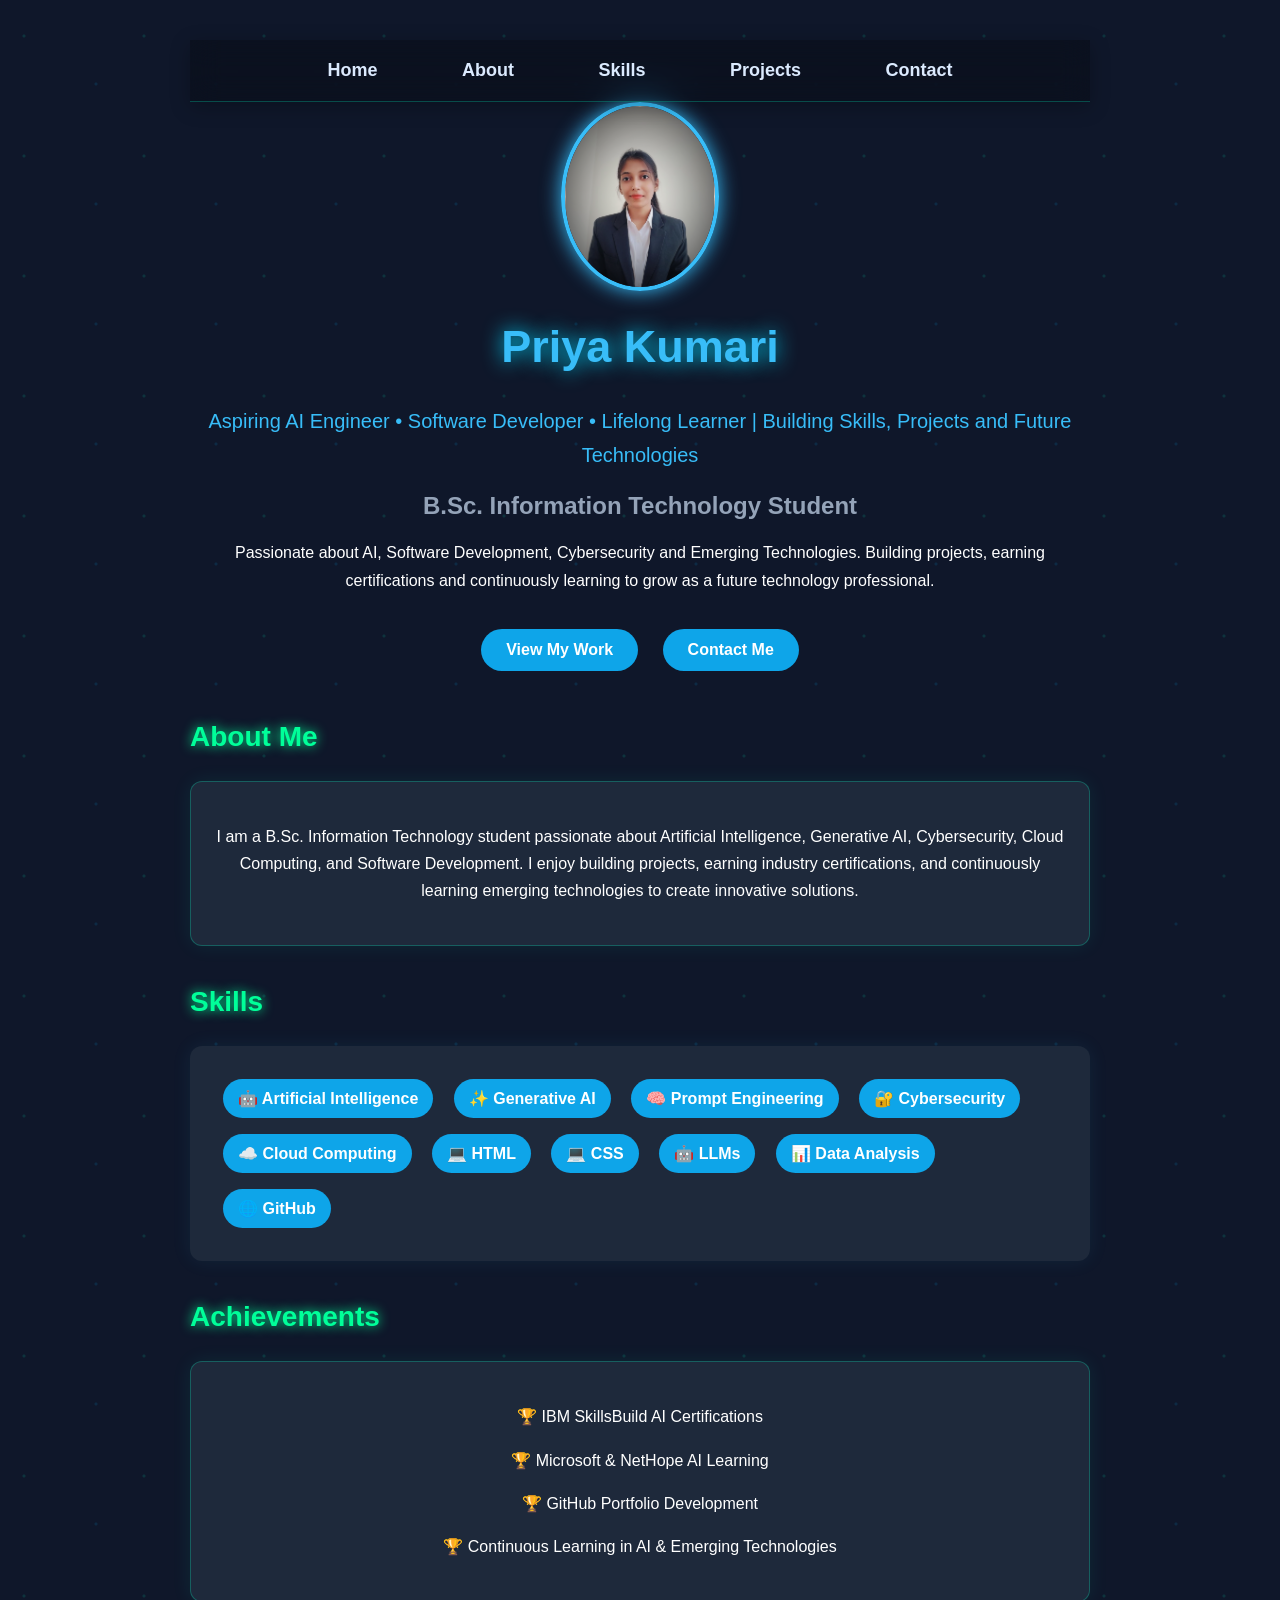
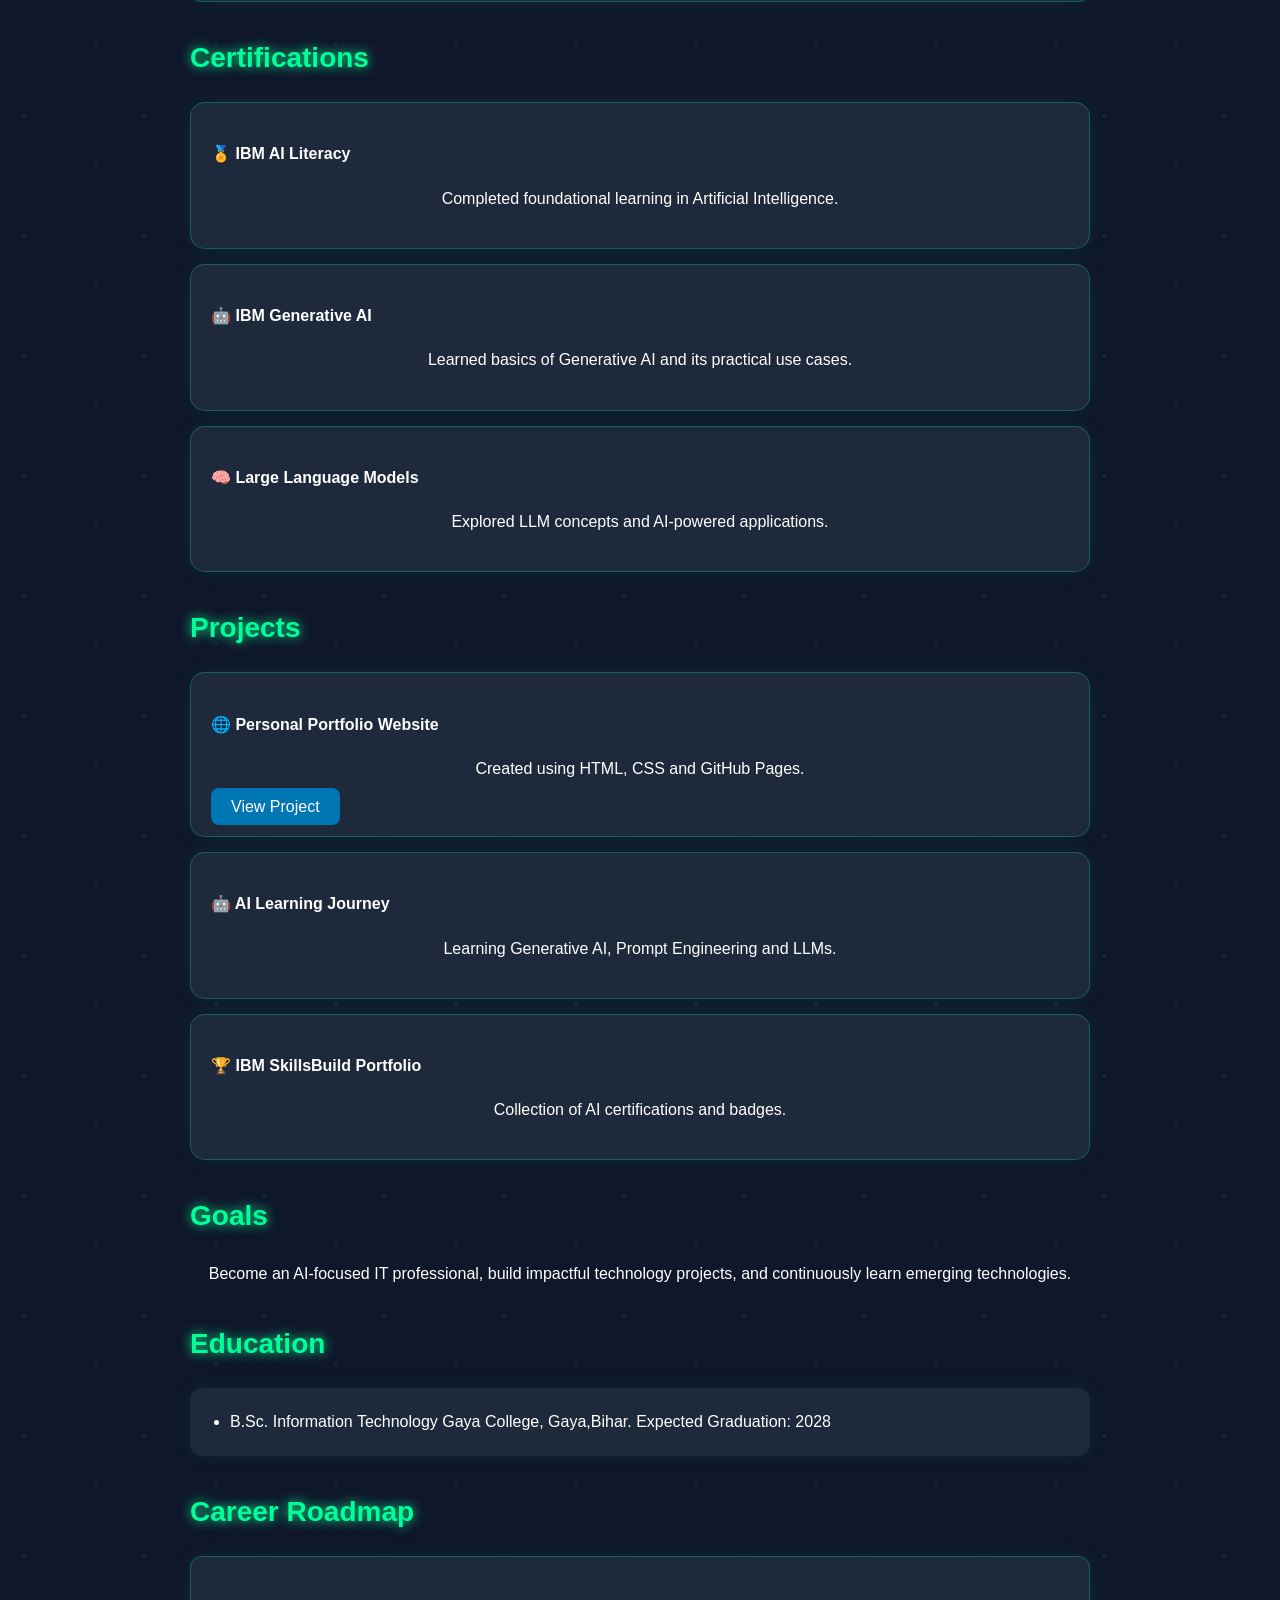
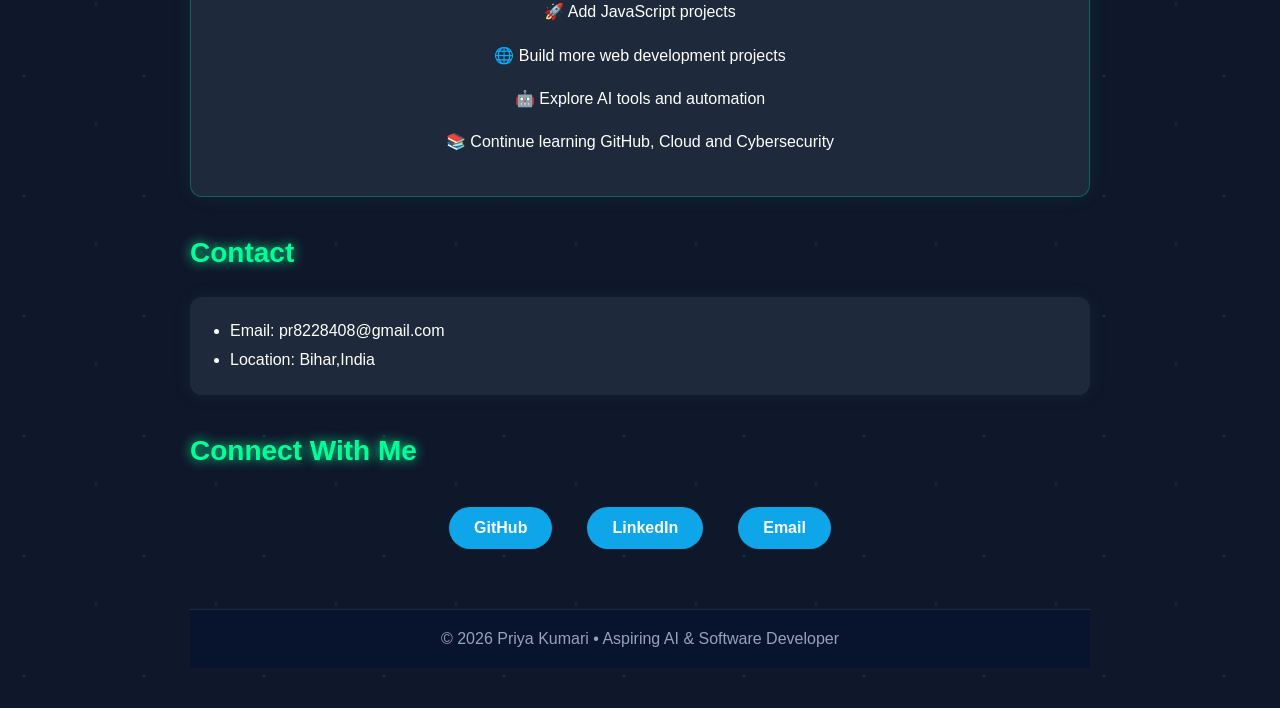
<file: index.html>
<!DOCTYPE html>
<html>
<head>
    <title>Priya Kumari Portfolio</title>
    <link rel="stylesheet" href="style.css">
</head>
<body>
    <nav>
    <a href="#home">Home</a>
    <a href="#about">About</a>
    <a href="#skills">Skills</a>
    <a href="#projects">Projects</a>
    <a href="#contact">Contact</a>
</nav>
    <div id="home"></div>
    <img src="profile.jpg.png" alt="Priya Kumari" width="150">
    <h1>Priya Kumari</h1>

<p class="tagline">
Aspiring AI Engineer • Software Developer • Lifelong Learner | Building Skills, Projects and Future Technologies
</p>

    <h2>B.Sc. Information Technology Student</h2>

    <p>
Passionate about AI, Software Development, Cybersecurity and Emerging Technologies.
Building projects, earning certifications and continuously learning to grow as a future technology professional.
</p>
<div class="hero-buttons">
  <a href="#projects">View My Work</a>
  <a href="#contact">Contact Me</a>
</div>

    <h3 id="about">About Me</h3>

    <div class="card">
    <p>
I am a B.Sc. Information Technology student passionate about Artificial Intelligence, Generative AI, Cybersecurity, Cloud Computing, and Software Development.

I enjoy building projects, earning industry certifications, and continuously learning emerging technologies to create innovative solutions.
</p>
</div>

    <h3 id="skills">Skills</h3>

    <div class="badges">
    <span>🤖 Artificial Intelligence</span>
    <span>✨ Generative AI</span>
    <span>🧠 Prompt Engineering</span>
    <span>🔐 Cybersecurity</span>
    <span>☁️ Cloud Computing</span>
    <span>💻 HTML</span>
    <span>💻 CSS</span>

<span>🤖 LLMs</span>

<span>📊 Data Analysis</span>

<span>🌐 GitHub</span>
</div>

<h3>Achievements</h3>

<div class="card">
<p>🏆 IBM SkillsBuild AI Certifications</p>
<p>🏆 Microsoft & NetHope AI Learning</p>
<p>🏆 GitHub Portfolio Development</p>
<p>🏆 Continuous Learning in AI & Emerging Technologies</p>
</div>

    <h3>Certifications</h3>

    <div class="cert-card">
  <h4>🏅 IBM AI Literacy</h4>
  <p>Completed foundational learning in Artificial Intelligence.</p>
</div>

<div class="cert-card">
  <h4>🤖 IBM Generative AI</h4>
  <p>Learned basics of Generative AI and its practical use cases.</p>
</div>

<div class="cert-card">
  <h4>🧠 Large Language Models</h4>
  <p>Explored LLM concepts and AI-powered applications.</p>
</div>

    <h3 id="projects">Projects</h3>

    <div class="project-card">
<h4>🌐 Personal Portfolio Website</h4>
<p>Created using HTML, CSS and GitHub Pages.</p>
<a href="https://priyakumari888.github.io/My-Portfolio/"
target="_blank">
View Project
</a>
</div>

<div class="project-card">
<h4>🤖 AI Learning Journey</h4>
<p>Learning Generative AI, Prompt Engineering and LLMs.</p>
</div>

<div class="project-card">
<h4>🏆 IBM SkillsBuild Portfolio</h4>
<p>Collection of AI certifications and badges.</p>
</div>

<h3>Goals</h3>

<p>
Become an AI-focused IT professional, build impactful technology projects,
and continuously learn emerging technologies.
</p>
<h3>Education</h3>

<ul>
   <li>B.Sc. Information Technology
Gaya College, Gaya,Bihar.
Expected Graduation: 2028</li>
</ul>

<h3>Career Roadmap</h3>

<div class="card">
  <p>🚀 Add JavaScript projects</p>
  <p>🌐 Build more web development projects</p>
  <p>🤖 Explore AI tools and automation</p>
  <p>📚 Continue learning GitHub, Cloud and Cybersecurity</p>
</div>

<h3 id="contact">Contact</h3>

<ul>
    <li>Email: pr8228408@gmail.com</li>
    <li>Location: Bihar,India</li>
</ul>

<h3>Connect With Me</h3>

<div class="social-buttons">
    <a href="https://github.com/Priyakumari888" target="_blank" rel="noopener noreferrer">GitHub</a>
    <a href="https://www.linkedin.com/in/priya-kumari-0b5a0a20b/" target="_blank" rel="noopener noreferrer">LinkedIn</a>
    <a href="mailto:pr8228408@gmail.com">Email</a>
</div>

<footer>
    © 2026 Priya Kumari • Aspiring AI & Software Developer
</footer>
</file>
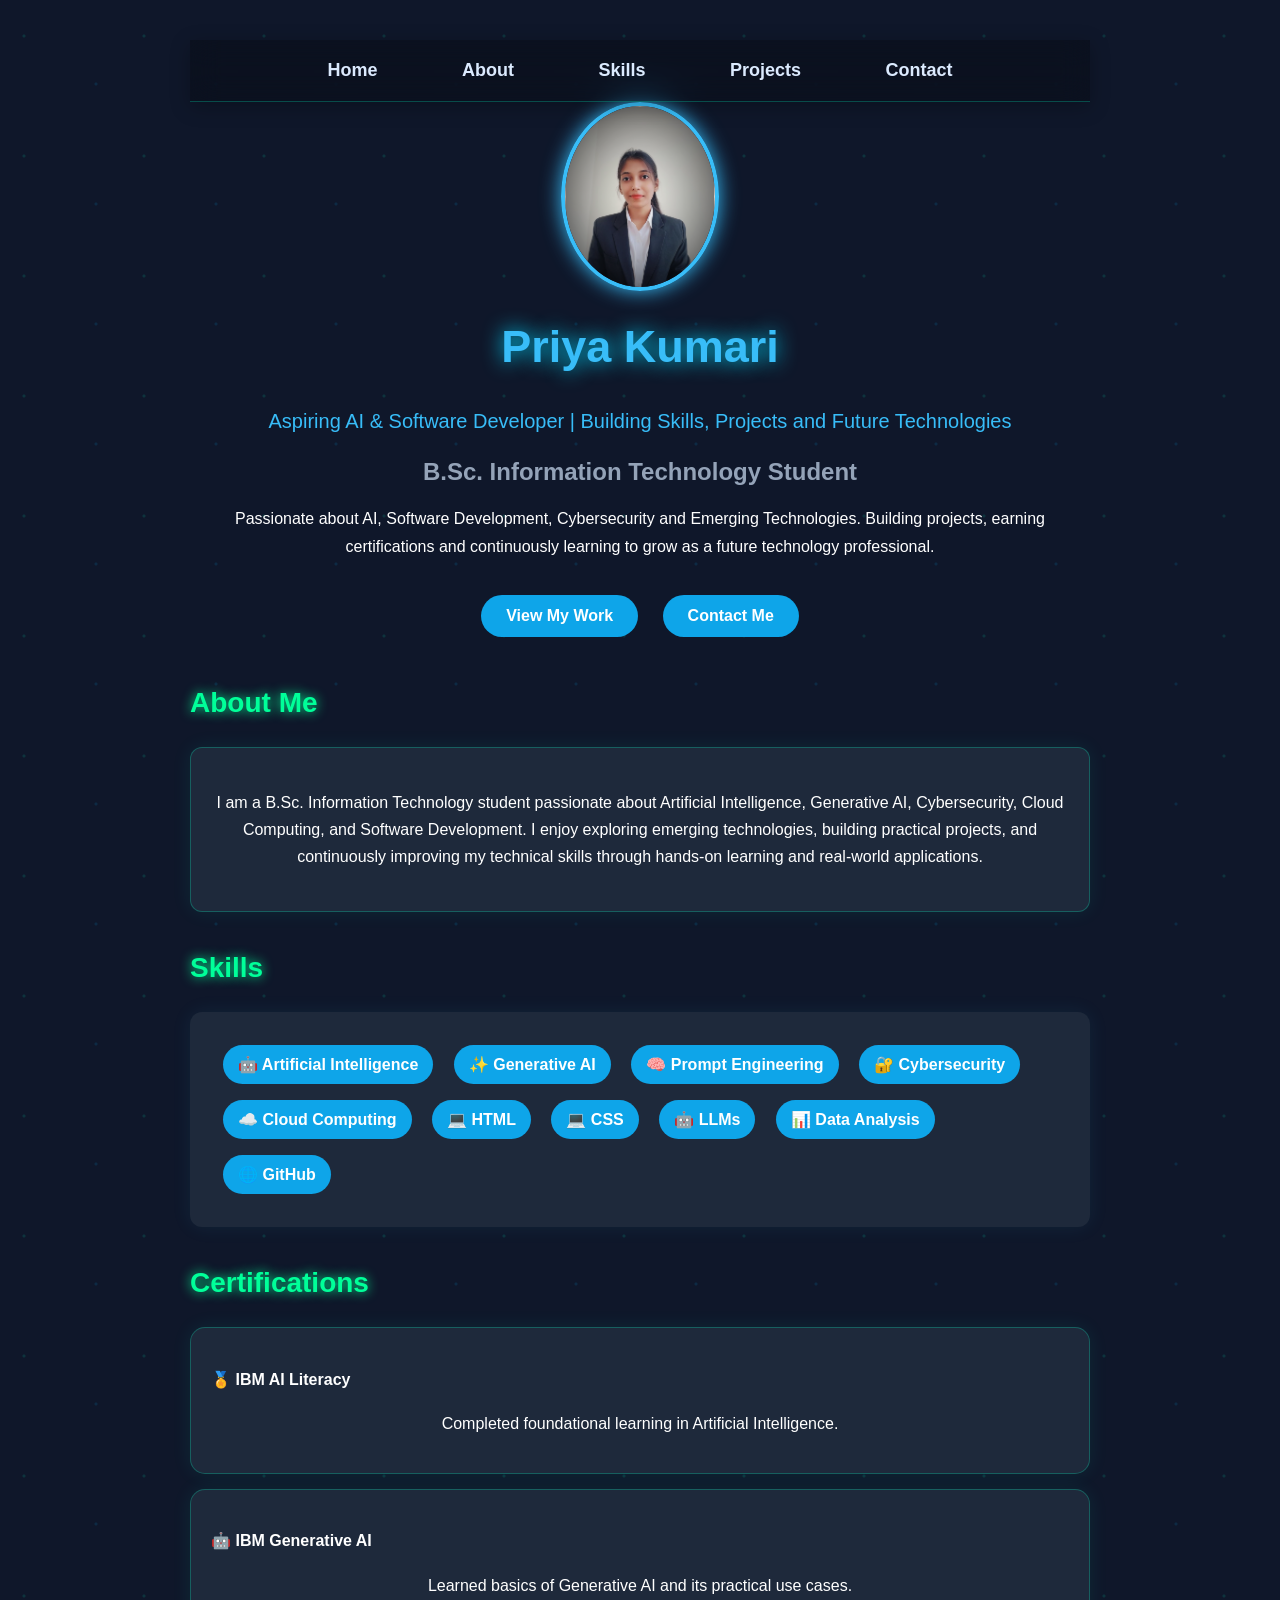
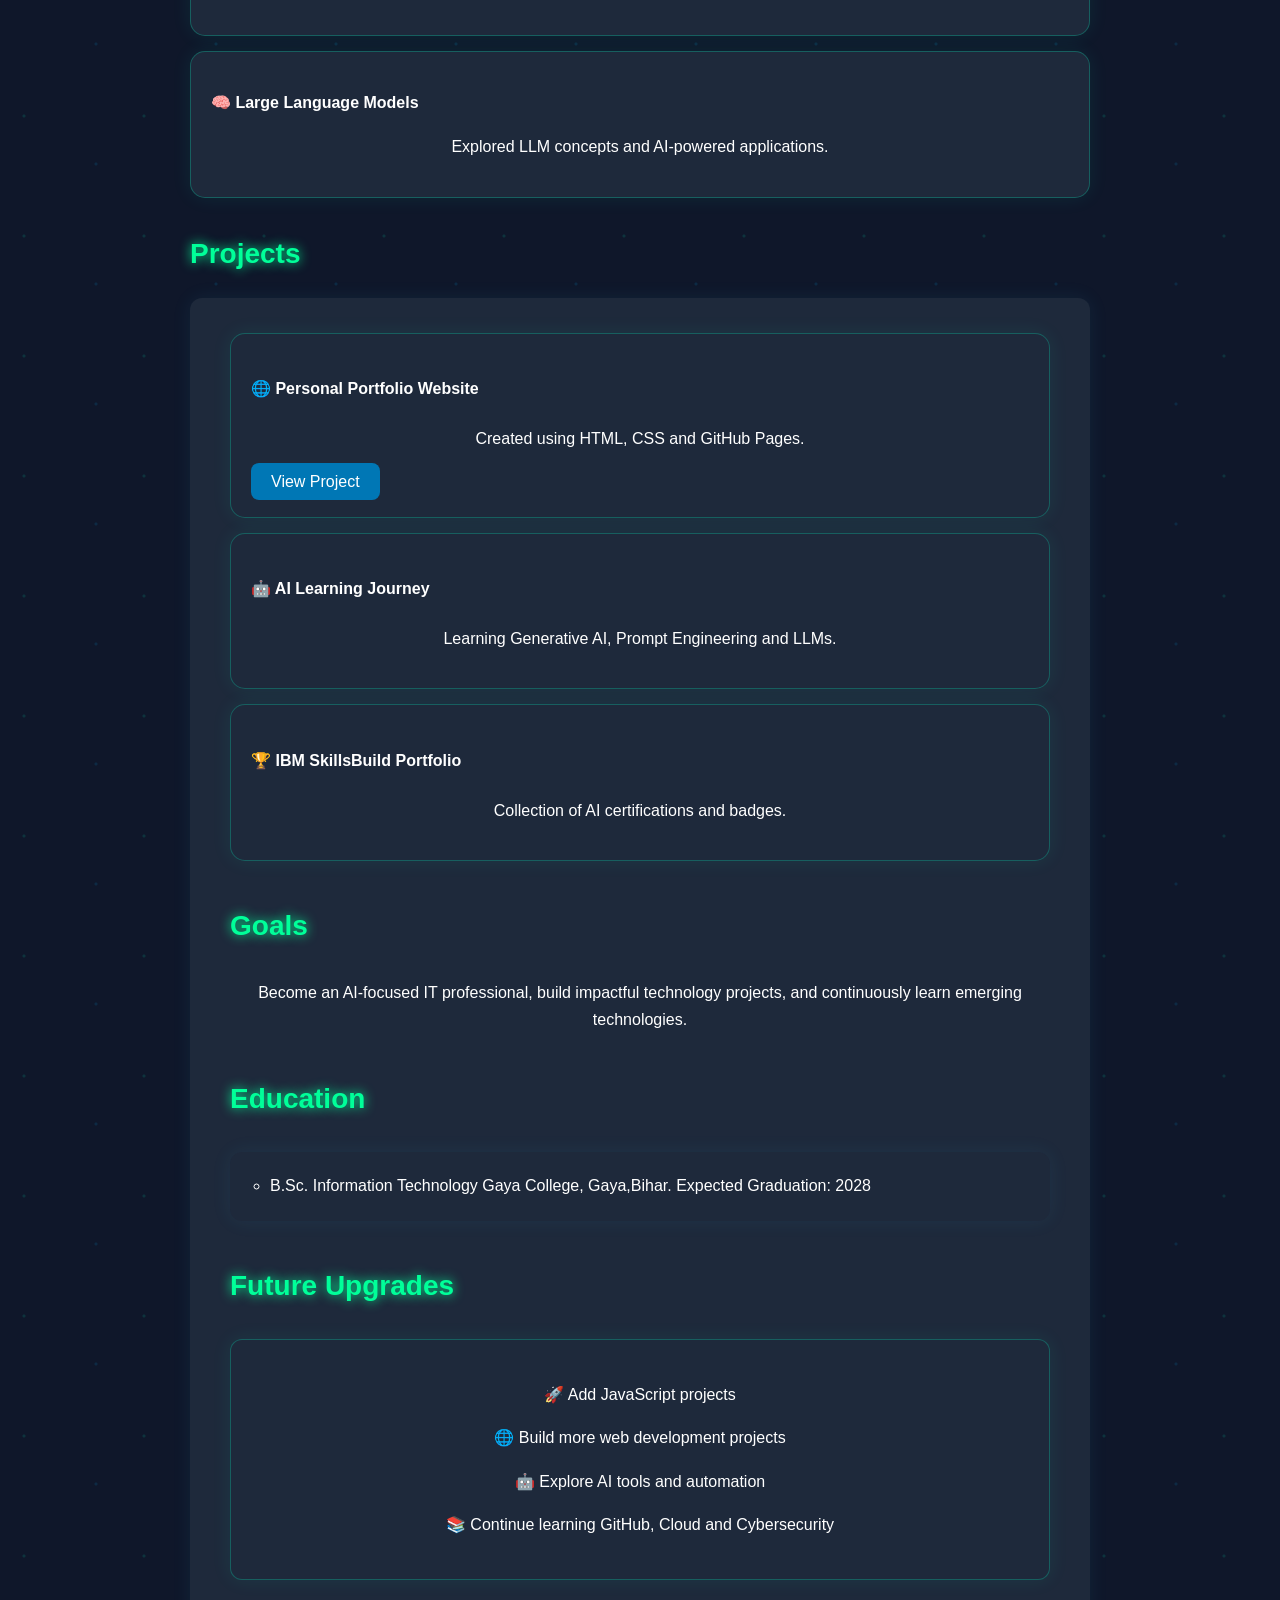
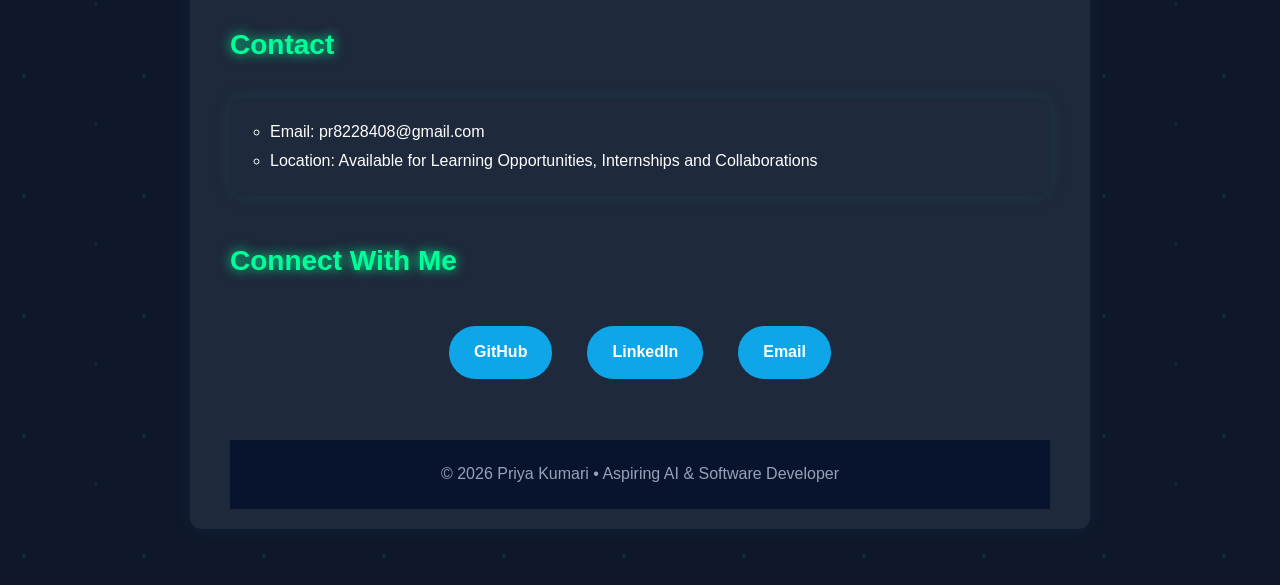
<file: index-backup.html>
<!DOCTYPE html>
<html>
<head>
    <title>Priya Kumari Portfolio</title>
    <link rel="stylesheet" href="style.css">
</head>
<body>
    <nav>
    <a href="#home">Home</a>
    <a href="#about">About</a>
    <a href="#skills">Skills</a>
    <a href="#projects">Projects</a>
    <a href="#contact">Contact</a>
</nav>
    <div id="home"></div>
    <img src="profile.jpg.png" alt="Priya Kumari" width="150">
    <h1>Priya Kumari</h1>

<p class="tagline">
Aspiring AI & Software Developer | Building Skills, Projects and Future Technologies
</p>

    <h2>B.Sc. Information Technology Student</h2>

    <p>
Passionate about AI, Software Development, Cybersecurity and Emerging Technologies.
Building projects, earning certifications and continuously learning to grow as a future technology professional.
</p>
<div class="hero-buttons">
  <a href="#projects">View My Work</a>
  <a href="#contact">Contact Me</a>
</div>

    <h3 id="about">About Me</h3>

    <div class="card">
    <p>
I am a B.Sc. Information Technology student passionate about Artificial Intelligence, Generative AI, Cybersecurity, Cloud Computing, and Software Development. I enjoy exploring emerging technologies, building practical projects, and continuously improving my technical skills through hands-on learning and real-world applications.
</p>
</div>

    <h3 id="skills">Skills</h3>

    <div class="badges">
    <span>🤖 Artificial Intelligence</span>
    <span>✨ Generative AI</span>
    <span>🧠 Prompt Engineering</span>
    <span>🔐 Cybersecurity</span>
    <span>☁️ Cloud Computing</span>
    <span>💻 HTML</span>
    <span>💻 CSS</span>

<span>🤖 LLMs</span>

<span>📊 Data Analysis</span>

<span>🌐 GitHub</span>
</div>

    <h3>Certifications</h3>

    <div class="cert-card">
  <h4>🏅 IBM AI Literacy</h4>
  <p>Completed foundational learning in Artificial Intelligence.</p>
</div>

<div class="cert-card">
  <h4>🤖 IBM Generative AI</h4>
  <p>Learned basics of Generative AI and its practical use cases.</p>
</div>

<div class="cert-card">
  <h4>🧠 Large Language Models</h4>
  <p>Explored LLM concepts and AI-powered applications.</p>
</div>

    <h3 id="projects">Projects</h3>

<ul>
    <div class="project-card">
<h4>🌐 Personal Portfolio Website</h4>
<p>Created using HTML, CSS and GitHub Pages.</p>
<a href="https://priyakumari888.github.io/My-Portfolio/"
target="_blank">
View Project
</a>
</div>

<div class="project-card">
<h4>🤖 AI Learning Journey</h4>
<p>Learning Generative AI, Prompt Engineering and LLMs.</p>
</div>

<div class="project-card">
<h4>🏆 IBM SkillsBuild Portfolio</h4>
<p>Collection of AI certifications and badges.</p>
</div>

<h3>Goals</h3>

<p>
Become an AI-focused IT professional, build impactful technology projects,
and continuously learn emerging technologies.
</p>
<h3>Education</h3>

<ul>
   <li>B.Sc. Information Technology
Gaya College, Gaya,Bihar.
Expected Graduation: 2028</li>
</ul>

<h3>Future Upgrades</h3>

<div class="card">
  <p>🚀 Add JavaScript projects</p>
  <p>🌐 Build more web development projects</p>
  <p>🤖 Explore AI tools and automation</p>
  <p>📚 Continue learning GitHub, Cloud and Cybersecurity</p>
</div>

<h3 id="contact">Contact</h3>

<ul>
    <li>Email: pr8228408@gmail.com</li>
    <li>Location: Available for Learning Opportunities, Internships and Collaborations</li>
</ul>

<h3>Connect With Me</h3>

<div class="social-buttons">
    <a href="https://github.com/Priyakumari888" target="_blank" rel="noopener noreferrer">GitHub</a>
    <a href="https://www.linkedin.com/in/priya-kumari-0b5a0a20b/" target="_blank" rel="noopener noreferrer">LinkedIn</a>
    <a href="mailto:pr8228408@gmail.com">Email</a>
</div>

<footer>
    © 2026 Priya Kumari • Aspiring AI & Software Developer
</footer>
</file>
<file: style.css>
body{
    font-family: Arial, sans-serif;
    background:#0f172a;
    color:white;
    padding:40px;
    max-width:900px;
    margin:auto;
}

h1{
    color: #38bdf8;
}

h2{
    color: #94a3b8;
}

h3{
    color: #22c55e;
}

ul{
    line-height: 1.8;
}

p{
    line-height: 1.7;
}
a{
    color:white;
    background:#0077b5;
    padding:10px 20px;
    text-decoration:none;
    border-radius:8px;
}

img{
    display:block;
    margin:auto;
    border-radius:50%;
    border:4px solid #38bdf8;
    box-shadow: 0 0 20px #38bdf8;
}
h1,h2{
    text-align:center;
}
p{
    text-align:center;
}

.profile-img{
animation: float 4s ease-in-out infinite;
}

@keyframes float{

0%{
transform:translateY(0px);
}

50%{
transform:translateY(-15px);
}

100%{
transform:translateY(0px);
}

}
h3{
    color:#22c55e;
    margin-top:40px;
}

ul{
    background:#1e293b;
    padding:20px 40px;
    border-radius:12px;
}
nav{
    background:#08142d;
    padding:20px;
    text-align:center;
    position:sticky;
    top:0;
    z-index:1000;
}

nav a{
    color:white;
    text-decoration:none;
    margin:0 20px;
    font-size:18px;
    font-weight:bold;
}

nav a:hover{
    color:#00bfff;
}
html{
    scroll-behavior:smooth;
}

section{
    margin-top:40px;
}

ul{
    box-shadow:0 0 20px rgba(56,189,248,0.08);
    transition:0.3s;
}

ul:hover{
    transform:translateY(-5px);
    box-shadow:0 0 25px rgba(56,189,248,0.18);
}

.card{
    background:#1e293b;
    padding:25px;
    border-radius:12px;
    box-shadow:0 0 20px rgba(56,189,248,0.08);
    transition:0.3s;
}

.card:hover{
    transform:translateY(-5px);
}

.badges{
    background:#1e293b;
    padding:25px;
    border-radius:12px;
    box-shadow:0 0 20px rgba(56,189,248,0.08);
}

.badges span{
    display:inline-block;
    background:#0ea5e9;
    color:white;
    padding:10px 15px;
    border-radius:20px;
    margin:8px;
    font-weight:bold;
}

.social-buttons{
    text-align:center;
    margin-top:20px;
}

.social-buttons a{
    display:inline-block;
    margin:10px;
}

footer{
    text-align:center;
    padding:30px;
    margin-top:50px;
    color:#94a3b8;
}
.project-card{
    background:#1e293b;
    padding:20px;
    margin:15px 0;
    border-radius:15px;
    transition:0.3s;
}

.project-card:hover{
    transform:translateY(-5px);
    box-shadow:0 0 20px #38bdf8;
}
.social-buttons{
    display:flex;
    justify-content:center;
    gap:15px;
    flex-wrap:wrap;
    margin:30px 0;
}

.social-buttons a{
    background:#0ea5e9;
    color:white;
    padding:12px 25px;
    border-radius:30px;
    text-decoration:none;
    font-weight:bold;
    transition:0.3s;
}

.social-buttons a:hover{
    background:#0284c7;
    transform:scale(1.05);
}
footer{
    margin-top:50px;
    padding:20px;
    text-align:center;
    background:#08142d;
    color:#94a3b8;
    border-top:1px solid #1e293b;
}
.tagline{
    font-size:20px;
    color:#38bdf8;
    margin-bottom:20px;
}
.hero-buttons {
  text-align: center;
  margin: 25px 0;
}

.hero-buttons a {
  display: inline-block;
  margin: 10px;
  background: #0ea5e9;
  color: white;
  padding: 12px 25px;
  border-radius: 30px;
  text-decoration: none;
  font-weight: bold;
  transition: 0.3s;
}

.hero-buttons a:hover {
  background: #0284c7;
  transform: scale(1.05);
}

.cert-card {
  background: #1e293b;
  padding: 20px;
  margin: 15px 0;
  border-radius: 15px;
  box-shadow: 0 0 18px rgba(56, 189, 248, 0.08);
  transition: 0.3s;
}

.cert-card:hover {
  transform: translateY(-5px);
  box-shadow: 0 0 22px rgba(56, 189, 248, 0.2);
}
body{
  background:
    radial-gradient(circle at 20% 30%, rgba(0,255,200,0.12) 1px, transparent 2px),
    radial-gradient(circle at 80% 70%, rgba(0,180,255,0.12) 1px, transparent 2px),
    #0f172a;
  background-size: 120px 120px;
}

nav{
  border-bottom: 1px solid rgba(0, 191, 255, 0.2);
  box-shadow: 0 5px 20px rgba(0,0,0,0.25);
}

nav a{
  background: transparent;
  color: #dbeafe;
}

nav a:hover{
  color: #00ffcc;
  background: transparent;
}

.terminal-box{
  background: #111827;
  border: 1px solid #00ffcc;
  border-radius: 12px;
  max-width: 700px;
  margin: 40px auto;
  padding: 25px;
  text-align: left;
  box-shadow: 0 0 25px rgba(0,255,204,0.25);
  font-family: Consolas, monospace;
}

.terminal-box p{
  text-align: left;
  color: #00d9ff;
  margin: 10px 0;
}

.terminal-box b{
  color: #00ff99;
}

.terminal-top{
  display: flex;
  gap: 8px;
  margin-bottom: 20px;
}

.terminal-top span{
  width: 13px;
  height: 13px;
  border-radius: 50%;
  background: #00ff99;
}

.terminal-top span:nth-child(1){
  background: #ff5f56;
}

.terminal-top span:nth-child(2){
  background: #ffbd2e;
}

.card, .project-card, .cert-card{
  border: 1px solid rgba(0,255,204,0.18);
}

.project-card:hover,
.cert-card:hover,
.card:hover{
  border-color: #00ffcc;
  box-shadow: 0 0 25px rgba(0,255,204,0.25);
}
.cyber-bg{
  position: fixed;
  top: 0;
  left: 0;
  width: 100%;
  height: 100%;
  background-image:
    radial-gradient(#00ffcc 1px, transparent 1px);
  background-size: 60px 60px;
  opacity: 0.25;
  z-index: -1;
  animation: moveBg 20s linear infinite;
}

@keyframes moveBg{
  from{
    background-position: 0 0;
  }
  to{
    background-position: 600px 600px;
  }
}

h1{
  font-size: 45px;
  text-shadow: 0 0 20px #00d9ff;
}

h3{
  font-size: 28px;
  color: #00ff99;
  text-shadow: 0 0 12px #00ff99;
}

.terminal-box{
  max-width: 760px;
  margin: 45px auto;
  padding: 30px;
  background: rgba(10, 15, 35, 0.95);
  border: 1px solid #00ffcc;
  border-radius: 15px;
  text-align: left;
  font-family: Consolas, monospace;
  box-shadow: 0 0 35px rgba(0,255,204,0.35);
}

.terminal-box p{
  text-align: left;
  color: #00d9ff;
  margin: 12px 0;
}

.terminal-box span{
  color: #00ff99;
  font-weight: bold;
}

.project-card,
.cert-card,
.card{
  border: 1px solid rgba(0,255,204,0.25);
  box-shadow: 0 0 20px rgba(0,255,204,0.08);
}

.project-card:hover,
.cert-card:hover,
.card:hover{
  transform: translateY(-8px) scale(1.02);
  border-color: #00ffcc;
  box-shadow: 0 0 35px rgba(0,255,204,0.45);
}

nav{
  backdrop-filter: blur(10px);
  border-bottom: 1px solid rgba(0,255,204,0.25);
}
.typing-text{
  color:#00ffcc;
  font-size:28px;
  font-weight:600;
  min-height:40px;
}
.stats{
display:flex;
justify-content:center;
gap:25px;
flex-wrap:wrap;
margin:50px 0;
}

.stat-box{
background:#111827;
padding:25px;
width:180px;
border-radius:15px;
text-align:center;
border:1px solid #00ffcc;
transition:.4s;
}

.stat-box:hover{
transform:translateY(-10px);
box-shadow:0 0 30px #00ffcc;
}

.stat-box h2{
color:#00ffcc;
font-size:35px;
}
.typing::after{
  content: "Aspiring AI Engineer";
  animation: typing 10s infinite;
  color: #00d9ff;
  font-weight: bold;
}

@keyframes typing{
  0% {content:"Aspiring AI Engineer";}
  33% {content:"Software Developer";}
  66% {content:"AI Enthusiast";}
  100% {content:"Future Tech Professional";}
}
html{
 scroll-behavior:smooth;
}
.stats{
 display:flex;
 flex-wrap:wrap;
 gap:20px;
 justify-content:center;
 margin:40px 0;
}

.stat-card{
 width:180px;
 background:#172554;
 padding:25px;
 border-radius:15px;
 text-align:center;
 transition:0.4s;
}

.stat-card:hover{
 transform:translateY(-10px);
 box-shadow:0 0 30px #00d9ff;
}

.stat-card h2{
 color:#00d9ff;
 font-size:35px;
}
nav{
 backdrop-filter: blur(15px);
 background: rgba(0,0,0,0.25);
}
.featured-card{
padding:40px;
border-radius:25px;
background:linear-gradient(135deg,#0f172a,#1e293b);
box-shadow:0 0 40px rgba(0,255,255,.3);
transition:.5s;
}

.featured-card:hover{
transform:translateY(-10px);
}
.bar{
height:10px;
background:#222;
border-radius:20px;
}

.fill{
height:100%;
border-radius:20px;
background:#00ffff;
}

.html{
width:90%;
}
body{
cursor:crosshair;
}
</file>
